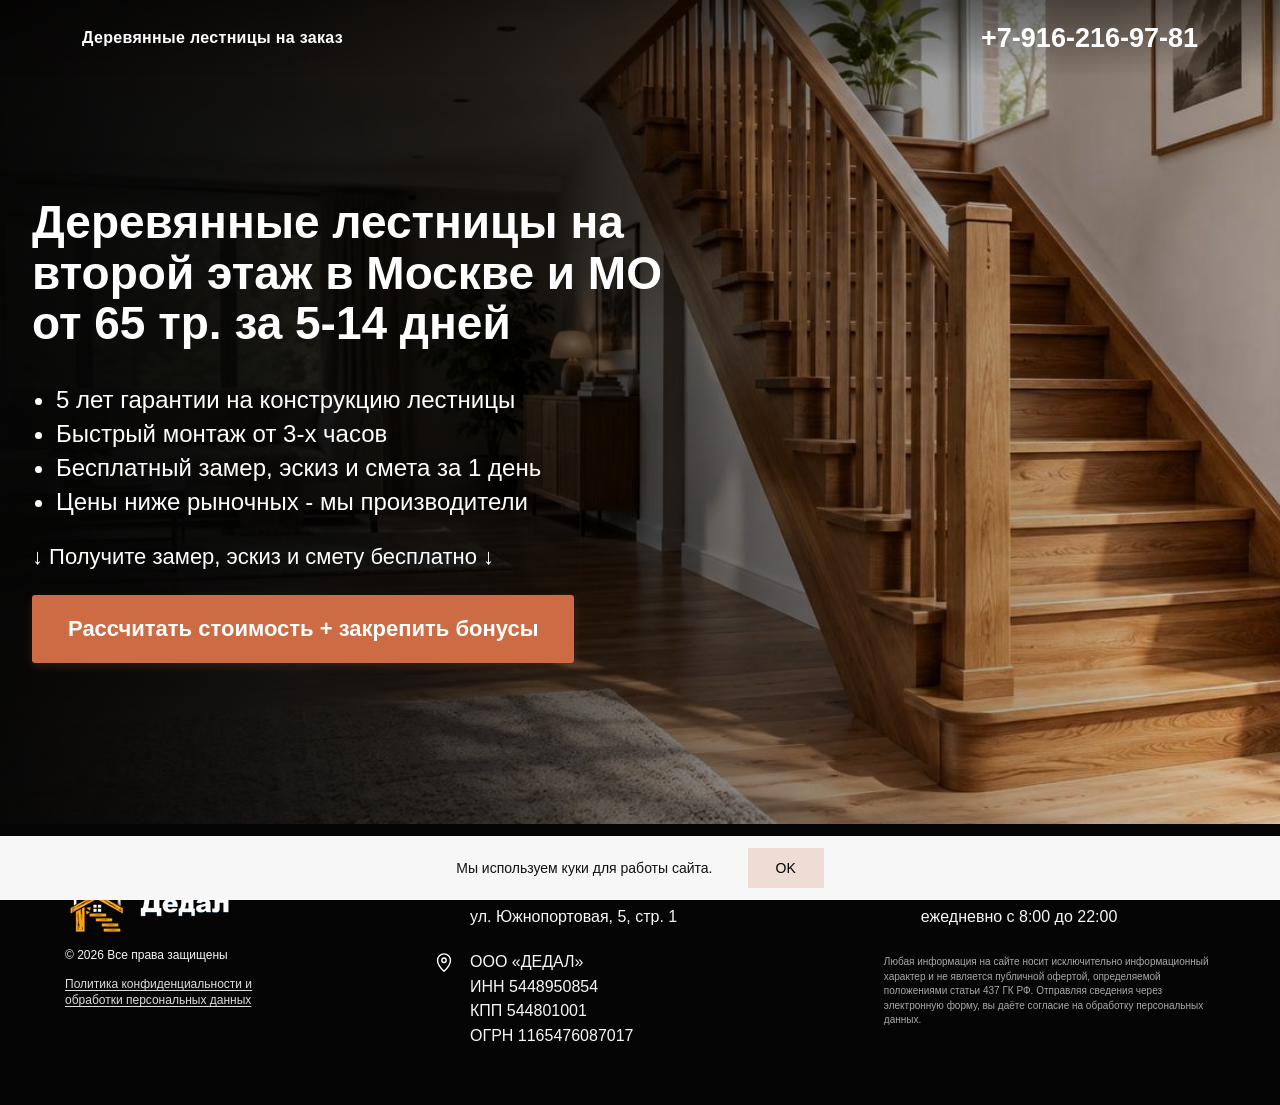
<file: index.html>
<!doctype html>
<html lang="ru">
<head>
<meta charset="utf-8">
<meta name="viewport" content="width=device-width,initial-scale=1">
<meta name="theme-color" content="#17110e">
<title>Деревянные лестницы на второй этаж в Москве и МО от 65 тр. за 5–14 дней</title>
<link rel="icon" href="assets/hero.jpg">
<link rel="stylesheet" href="style.css">
<script src="app.js" defer>
</script>
<!-- Yandex.Metrika counter -->
<script type="text/javascript">
    (function(m,e,t,r,i,k,a){
        m[i]=m[i]||function(){(m[i].a=m[i].a||[]).push(arguments)};
        m[i].l=1*new Date();
        for (var j = 0; j < document.scripts.length; j++) {if (document.scripts[j].src === r) { return; }}
        k=e.createElement(t),a=e.getElementsByTagName(t)[0],k.async=1,k.src=r,a.parentNode.insertBefore(k,a)
    })(window, document,'script','https://mc.yandex.ru/metrika/tag.js?id=113477884', 'ym');

    ym(113477884, 'init', {ssr:true, webvisor:true, clickmap:true, ecommerce:"dataLayer", referrer: document.referrer, url: location.href, accurateTrackBounce:true, trackLinks:true});
</script>
<!-- /Yandex.Metrika counter -->
</head>
<body>
<noscript><div><img src="https://mc.yandex.ru/watch/113477884" style="position:absolute; left:-9999px;" alt=""></div></noscript>
<header class="site-header">
<div class="site-header-inner">
<span class="site-brand">Деревянные лестницы на заказ</span>
<a class="site-phone" href="tel:+79162169781" aria-label="Позвонить по номеру +7 916 216 97 81">+7-916-216-97-81</a>
</div>
</header>
<main id="app">
</main>
<footer class="site-footer">
<div class="site-footer-inner">
<section class="footer-brand" aria-label="Компания Дедал">
<img src="assets/dedal-logo.webp" alt="Дедал" width="165" height="58">
<span>© 2026 Все права защищены</span>
<a href="policy.html" target="_blank" rel="noopener">Политика конфиденциальности и обработки персональных данных</a>
</section>
<section class="footer-location" aria-label="Адрес и реквизиты">
<div class="footer-row">
<svg aria-hidden="true" viewBox="0 0 24 24"><path d="M12 21s7-6.1 7-12A7 7 0 1 0 5 9c0 5.9 7 12 7 12Z"/><circle cx="12" cy="9" r="2.4"/></svg>
<address><strong>г. Москва</strong><span>ул. Южнопортовая, 5, стр. 1</span></address>
</div>
<div class="footer-row footer-requisites">
<svg aria-hidden="true" viewBox="0 0 24 24"><path d="M12 21s7-6.1 7-12A7 7 0 1 0 5 9c0 5.9 7 12 7 12Z"/><circle cx="12" cy="9" r="2.4"/></svg>
<div><span>ООО «ДЕДАЛ»</span><span>ИНН 5448950854</span><span>КПП 544801001</span><span>ОГРН 1165476087017</span></div>
</div>
</section>
<section class="footer-contact" aria-label="Контакты">
<div class="footer-row">
<svg aria-hidden="true" viewBox="0 0 24 24"><path d="M7.2 3.8 4.7 6.3c-1.5 1.5.3 6 4 9.7s8.2 5.5 9.7 4l2.5-2.5-4-3-2.2 2.2c-1.5-.4-3.1-1.4-4.4-2.7-1.3-1.3-2.3-2.9-2.7-4.4l2.2-2.2-2.6-3.6Z"/></svg>
<div><a class="footer-phone" href="tel:+79162169781">+7-916-216-97-81</a><span>ежедневно с 8:00 до 22:00</span></div>
</div>
<p class="footer-disclaimer">Любая информация на сайте носит исключительно информационный характер и не является публичной офертой, определяемой положениями статьи 437 ГК РФ. Отправляя сведения через электронную форму, вы даёте согласие на обработку персональных данных.</p>
</section>
</div>
</footer>
<div id="cookie" class="cookie" hidden>
<span>Мы используем куки для работы сайта.</span>
<button type="button" id="cookie-ok">OK</button>
</div>
<dialog id="zoom">
<button id="zoom-close" aria-label="Закрыть изображение">×</button>
<img alt="Лестница крупным планом">
</dialog>
<noscript>Для прохождения квиза включите JavaScript в браузере.</noscript>
<script type="text/javascript">(function(window,document,n,project_ids){window.GudokData=n;if(typeof project_ids !== "object"){project_ids = [project_ids]};window[n] = {};window[n]["projects"]=project_ids;config_load(project_ids.join(','));function config_load(cId){var a=document.getElementsByTagName("script")[0],s=document.createElement("script"),i=function(){a.parentNode.insertBefore(s,a)},cMrs='';s.async=true;if(document.location.search&&document.location.search.indexOf('?gudok_check=')===0)cMrs+=document.location.search.replace('?','&');s.src="//mod.gudok.tel/script.js?sid="+cId+cMrs;if(window.opera == "[object Opera]"){document.addEventListener("DOMContentLoaded", i, false)}else{i()}}})(window, document, "gd", "p6xbr0mim3");</script>
</body>
</html>
</file>
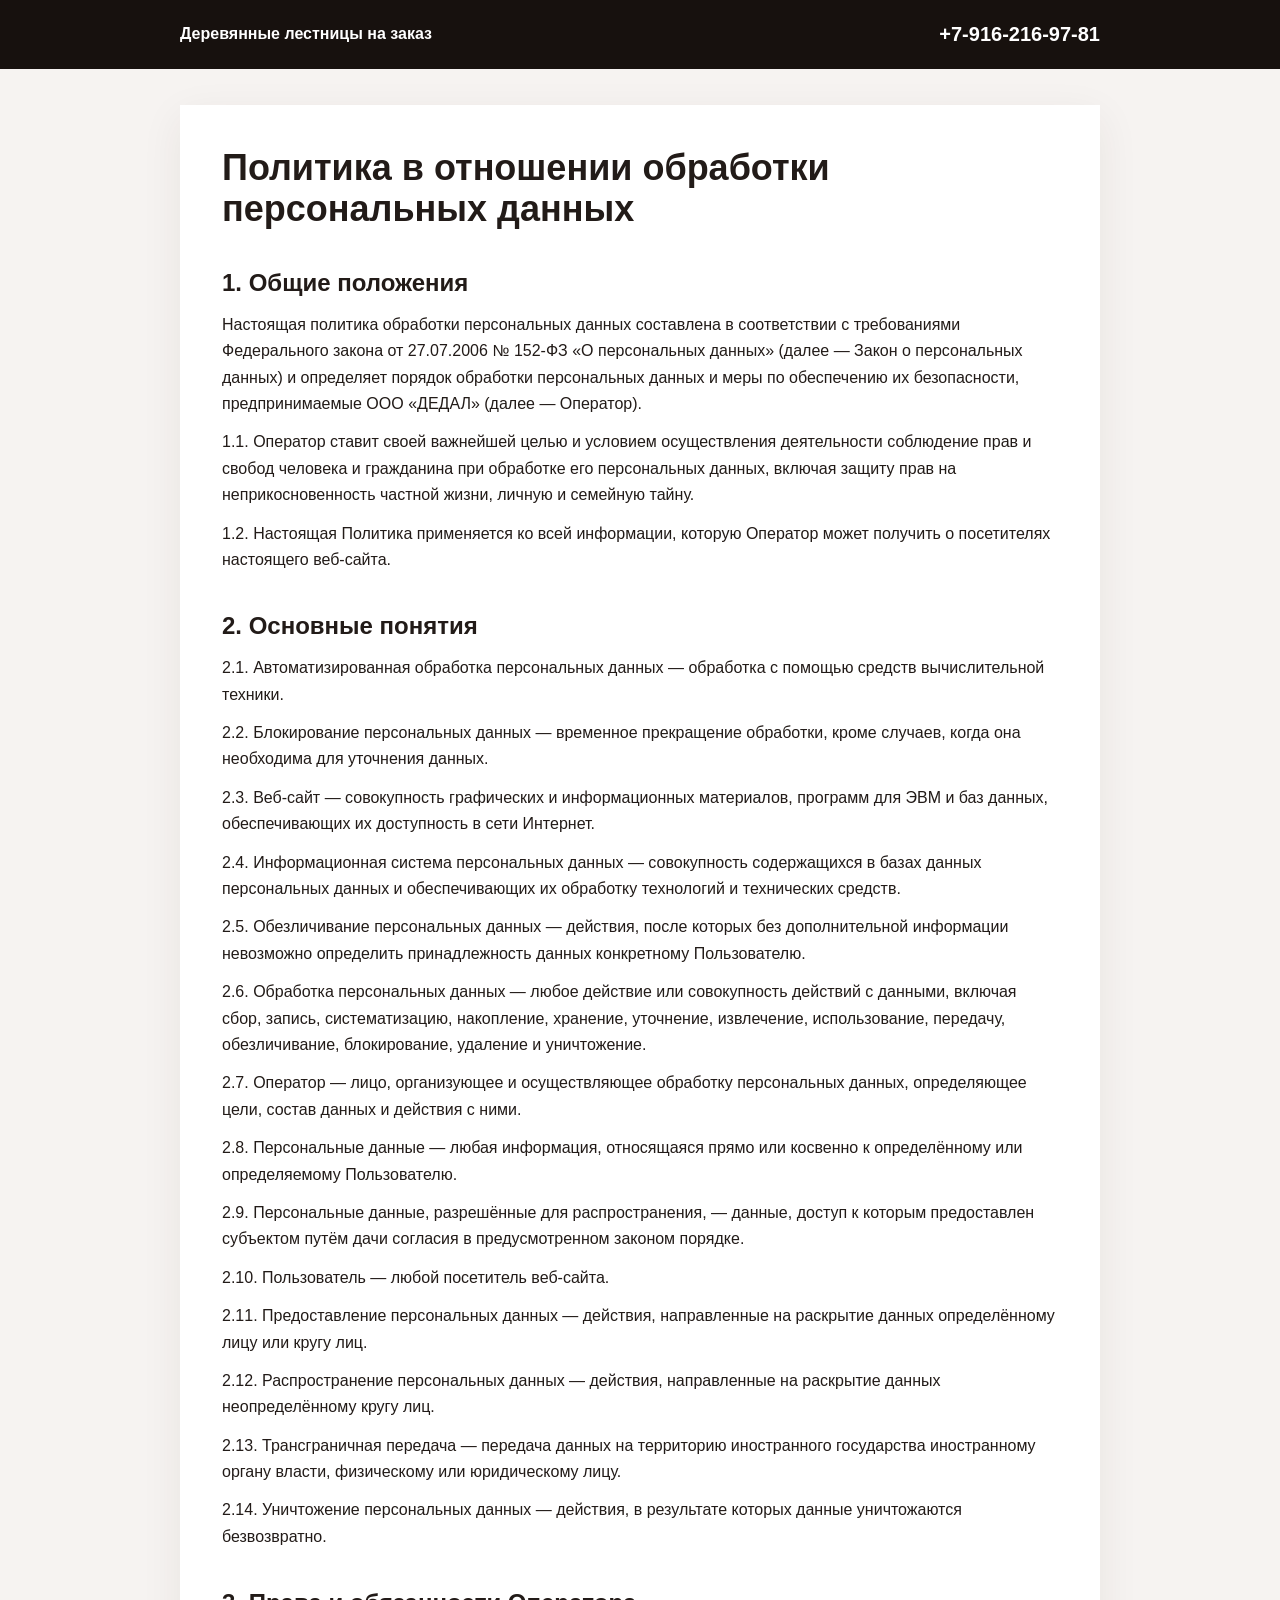
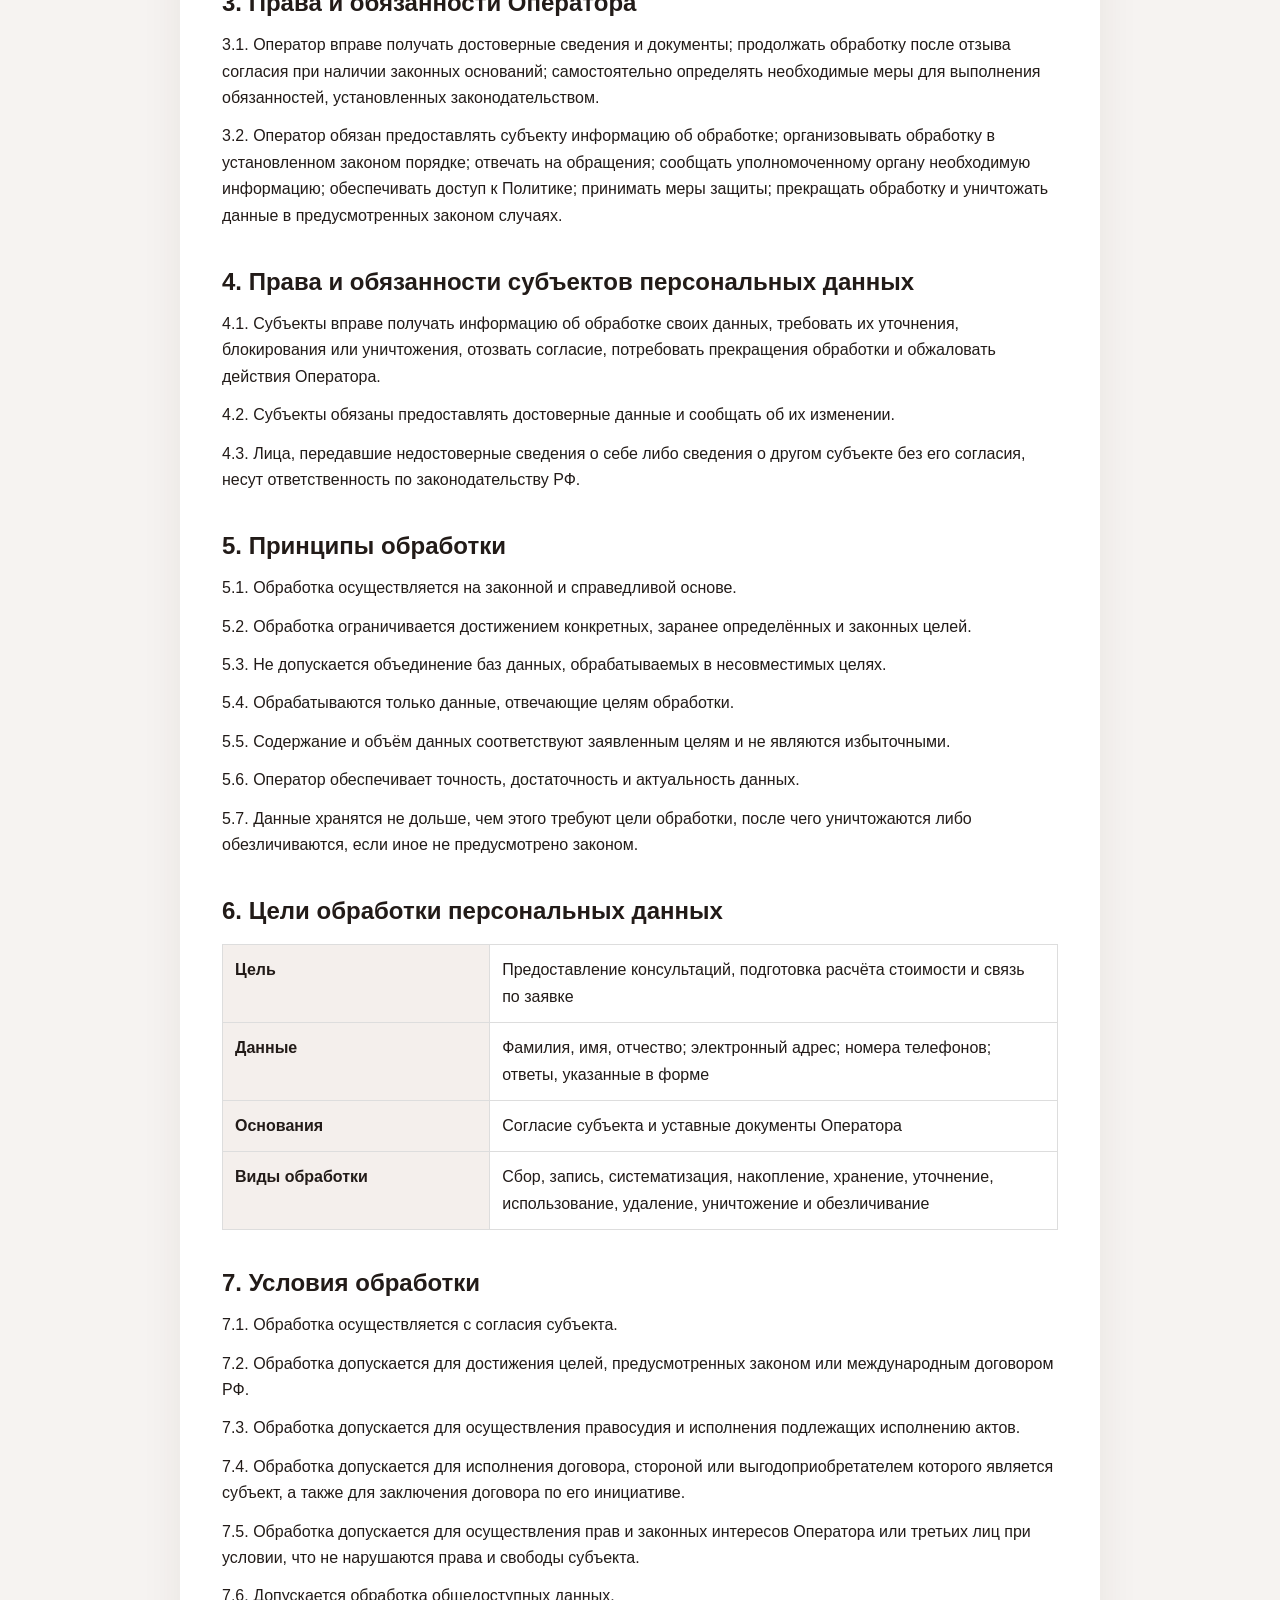
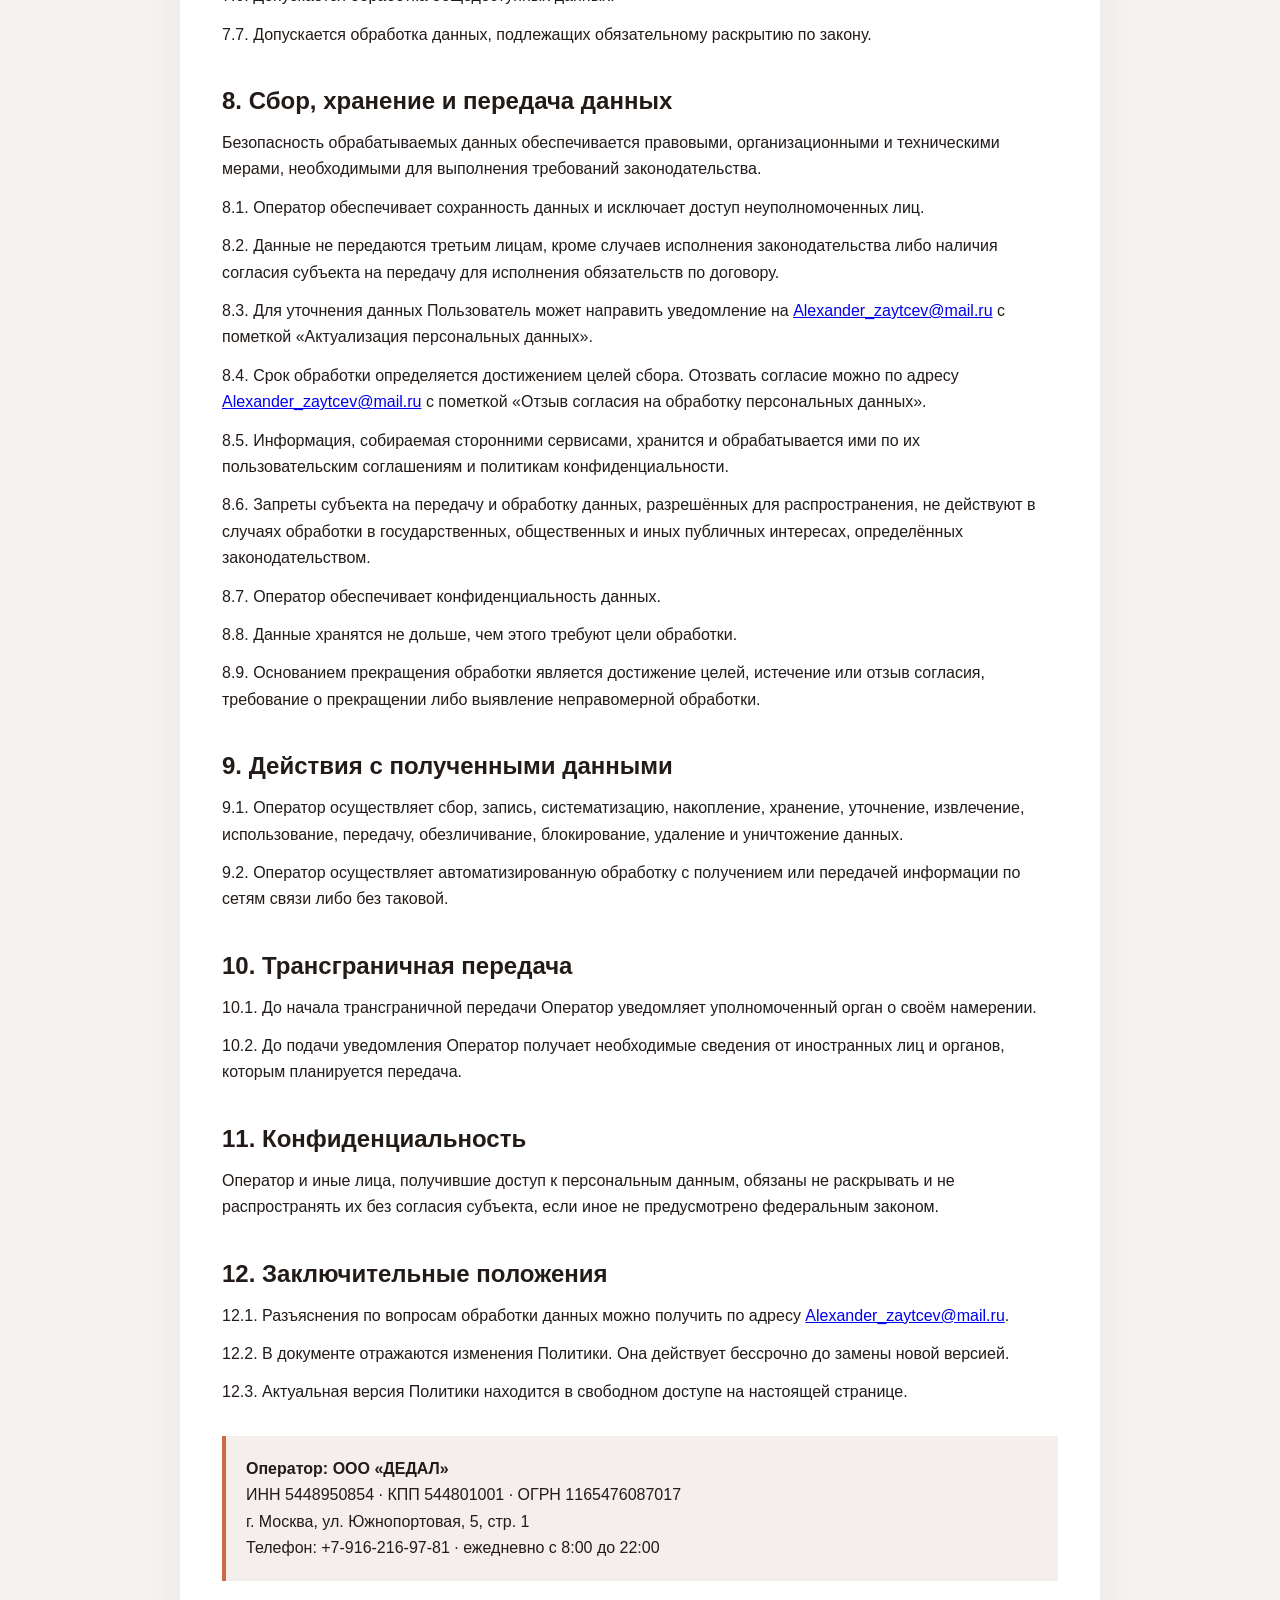
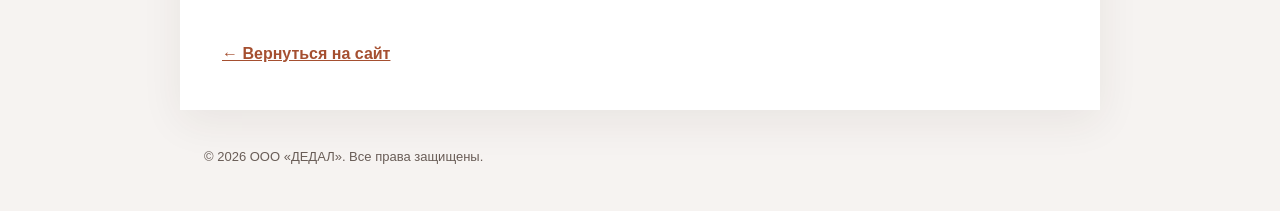
<file: policy.html>
<!doctype html>
<html lang="ru">
<head>
  <meta charset="utf-8"><meta name="viewport" content="width=device-width,initial-scale=1"><meta name="theme-color" content="#17110e">
  <title>Политика конфиденциальности и обработки персональных данных</title><link rel="icon" href="assets/hero.jpg">
  <style>*{box-sizing:border-box}body{margin:0;background:#f6f3f1;color:#221b18;font:16px/1.65 Arial,Helvetica,sans-serif}.policy-header{background:#17110e;color:#fff;padding:18px 24px}.policy-header div{max-width:920px;margin:auto;display:flex;align-items:center;justify-content:space-between;gap:20px}.policy-header a{color:#fff;text-decoration:none;font-weight:700}.policy-phone{font-size:20px}.policy{max-width:920px;margin:36px auto;padding:42px;background:#fff;box-shadow:0 12px 40px #38251812}.policy h1{font-size:36px;line-height:1.15;margin:0 0 34px}.policy h2{font-size:24px;line-height:1.25;margin:38px 0 14px}.policy p{margin:0 0 12px}.policy ul{padding-left:24px}.policy li{margin:5px 0}.data-table{width:100%;border-collapse:collapse;margin:18px 0}.data-table th,.data-table td{border:1px solid #ddd;padding:12px;text-align:left;vertical-align:top}.data-table th{width:32%;background:#f4efec}.company-card{background:#f4efec;border-left:4px solid #cc6b44;padding:20px;margin:30px 0}.company-card strong,.company-card span{display:block}.back{display:inline-flex;margin-top:30px;color:#a54f30;font-weight:700}.policy-footer{max-width:920px;margin:0 auto 44px;padding:0 24px;color:#695d57;font-size:13px}@media(max-width:700px){.policy-header div{align-items:flex-start;flex-direction:column}.policy-phone{font-size:18px}.policy{margin:0;padding:30px 20px;box-shadow:none}.policy h1{font-size:29px}.policy h2{font-size:21px}.data-table,.data-table tbody,.data-table tr,.data-table th,.data-table td{display:block}.data-table th{width:100%}}</style>
  <!-- Yandex.Metrika counter -->
  <script type="text/javascript">
      (function(m,e,t,r,i,k,a){
          m[i]=m[i]||function(){(m[i].a=m[i].a||[]).push(arguments)};
          m[i].l=1*new Date();
          for (var j = 0; j < document.scripts.length; j++) {if (document.scripts[j].src === r) { return; }}
          k=e.createElement(t),a=e.getElementsByTagName(t)[0],k.async=1,k.src=r,a.parentNode.insertBefore(k,a)
      })(window, document,'script','https://mc.yandex.ru/metrika/tag.js?id=113477884', 'ym');

      ym(113477884, 'init', {ssr:true, webvisor:true, clickmap:true, ecommerce:"dataLayer", referrer: document.referrer, url: location.href, accurateTrackBounce:true, trackLinks:true});
  </script>
  <!-- /Yandex.Metrika counter -->
</head>
<body>
<noscript><div><img src="https://mc.yandex.ru/watch/113477884" style="position:absolute; left:-9999px;" alt=""></div></noscript>
<header class="policy-header"><div><a href="index.html">Деревянные лестницы на заказ</a><a class="policy-phone" href="tel:+79162169781">+7-916-216-97-81</a></div></header>
<main class="policy">
<h1>Политика в отношении обработки персональных данных</h1>
<h2>1. Общие положения</h2>
<p>Настоящая политика обработки персональных данных составлена в соответствии с требованиями Федерального закона от 27.07.2006 № 152-ФЗ «О персональных данных» (далее — Закон о персональных данных) и определяет порядок обработки персональных данных и меры по обеспечению их безопасности, предпринимаемые ООО «ДЕДАЛ» (далее — Оператор).</p>
<p>1.1. Оператор ставит своей важнейшей целью и условием осуществления деятельности соблюдение прав и свобод человека и гражданина при обработке его персональных данных, включая защиту прав на неприкосновенность частной жизни, личную и семейную тайну.</p><p>1.2. Настоящая Политика применяется ко всей информации, которую Оператор может получить о посетителях настоящего веб-сайта.</p>
<h2>2. Основные понятия</h2>
<p>2.1. Автоматизированная обработка персональных данных — обработка с помощью средств вычислительной техники.</p><p>2.2. Блокирование персональных данных — временное прекращение обработки, кроме случаев, когда она необходима для уточнения данных.</p><p>2.3. Веб-сайт — совокупность графических и информационных материалов, программ для ЭВМ и баз данных, обеспечивающих их доступность в сети Интернет.</p><p>2.4. Информационная система персональных данных — совокупность содержащихся в базах данных персональных данных и обеспечивающих их обработку технологий и технических средств.</p><p>2.5. Обезличивание персональных данных — действия, после которых без дополнительной информации невозможно определить принадлежность данных конкретному Пользователю.</p><p>2.6. Обработка персональных данных — любое действие или совокупность действий с данными, включая сбор, запись, систематизацию, накопление, хранение, уточнение, извлечение, использование, передачу, обезличивание, блокирование, удаление и уничтожение.</p><p>2.7. Оператор — лицо, организующее и осуществляющее обработку персональных данных, определяющее цели, состав данных и действия с ними.</p><p>2.8. Персональные данные — любая информация, относящаяся прямо или косвенно к определённому или определяемому Пользователю.</p><p>2.9. Персональные данные, разрешённые для распространения, — данные, доступ к которым предоставлен субъектом путём дачи согласия в предусмотренном законом порядке.</p><p>2.10. Пользователь — любой посетитель веб-сайта.</p><p>2.11. Предоставление персональных данных — действия, направленные на раскрытие данных определённому лицу или кругу лиц.</p><p>2.12. Распространение персональных данных — действия, направленные на раскрытие данных неопределённому кругу лиц.</p><p>2.13. Трансграничная передача — передача данных на территорию иностранного государства иностранному органу власти, физическому или юридическому лицу.</p><p>2.14. Уничтожение персональных данных — действия, в результате которых данные уничтожаются безвозвратно.</p>
<h2>3. Права и обязанности Оператора</h2>
<p>3.1. Оператор вправе получать достоверные сведения и документы; продолжать обработку после отзыва согласия при наличии законных оснований; самостоятельно определять необходимые меры для выполнения обязанностей, установленных законодательством.</p><p>3.2. Оператор обязан предоставлять субъекту информацию об обработке; организовывать обработку в установленном законом порядке; отвечать на обращения; сообщать уполномоченному органу необходимую информацию; обеспечивать доступ к Политике; принимать меры защиты; прекращать обработку и уничтожать данные в предусмотренных законом случаях.</p>
<h2>4. Права и обязанности субъектов персональных данных</h2>
<p>4.1. Субъекты вправе получать информацию об обработке своих данных, требовать их уточнения, блокирования или уничтожения, отозвать согласие, потребовать прекращения обработки и обжаловать действия Оператора.</p><p>4.2. Субъекты обязаны предоставлять достоверные данные и сообщать об их изменении.</p><p>4.3. Лица, передавшие недостоверные сведения о себе либо сведения о другом субъекте без его согласия, несут ответственность по законодательству РФ.</p>
<h2>5. Принципы обработки</h2>
<p>5.1. Обработка осуществляется на законной и справедливой основе.</p><p>5.2. Обработка ограничивается достижением конкретных, заранее определённых и законных целей.</p><p>5.3. Не допускается объединение баз данных, обрабатываемых в несовместимых целях.</p><p>5.4. Обрабатываются только данные, отвечающие целям обработки.</p><p>5.5. Содержание и объём данных соответствуют заявленным целям и не являются избыточными.</p><p>5.6. Оператор обеспечивает точность, достаточность и актуальность данных.</p><p>5.7. Данные хранятся не дольше, чем этого требуют цели обработки, после чего уничтожаются либо обезличиваются, если иное не предусмотрено законом.</p>
<h2>6. Цели обработки персональных данных</h2>
<table class="data-table"><tbody><tr><th>Цель</th><td>Предоставление консультаций, подготовка расчёта стоимости и связь по заявке</td></tr><tr><th>Данные</th><td>Фамилия, имя, отчество; электронный адрес; номера телефонов; ответы, указанные в форме</td></tr><tr><th>Основания</th><td>Согласие субъекта и уставные документы Оператора</td></tr><tr><th>Виды обработки</th><td>Сбор, запись, систематизация, накопление, хранение, уточнение, использование, удаление, уничтожение и обезличивание</td></tr></tbody></table>
<h2>7. Условия обработки</h2>
<p>7.1. Обработка осуществляется с согласия субъекта.</p><p>7.2. Обработка допускается для достижения целей, предусмотренных законом или международным договором РФ.</p><p>7.3. Обработка допускается для осуществления правосудия и исполнения подлежащих исполнению актов.</p><p>7.4. Обработка допускается для исполнения договора, стороной или выгодоприобретателем которого является субъект, а также для заключения договора по его инициативе.</p><p>7.5. Обработка допускается для осуществления прав и законных интересов Оператора или третьих лиц при условии, что не нарушаются права и свободы субъекта.</p><p>7.6. Допускается обработка общедоступных данных.</p><p>7.7. Допускается обработка данных, подлежащих обязательному раскрытию по закону.</p>
<h2>8. Сбор, хранение и передача данных</h2>
<p>Безопасность обрабатываемых данных обеспечивается правовыми, организационными и техническими мерами, необходимыми для выполнения требований законодательства.</p><p>8.1. Оператор обеспечивает сохранность данных и исключает доступ неуполномоченных лиц.</p><p>8.2. Данные не передаются третьим лицам, кроме случаев исполнения законодательства либо наличия согласия субъекта на передачу для исполнения обязательств по договору.</p><p>8.3. Для уточнения данных Пользователь может направить уведомление на <a href="mailto:Alexander_zaytcev@mail.ru">Alexander_zaytcev@mail.ru</a> с пометкой «Актуализация персональных данных».</p><p>8.4. Срок обработки определяется достижением целей сбора. Отозвать согласие можно по адресу <a href="mailto:Alexander_zaytcev@mail.ru">Alexander_zaytcev@mail.ru</a> с пометкой «Отзыв согласия на обработку персональных данных».</p><p>8.5. Информация, собираемая сторонними сервисами, хранится и обрабатывается ими по их пользовательским соглашениям и политикам конфиденциальности.</p><p>8.6. Запреты субъекта на передачу и обработку данных, разрешённых для распространения, не действуют в случаях обработки в государственных, общественных и иных публичных интересах, определённых законодательством.</p><p>8.7. Оператор обеспечивает конфиденциальность данных.</p><p>8.8. Данные хранятся не дольше, чем этого требуют цели обработки.</p><p>8.9. Основанием прекращения обработки является достижение целей, истечение или отзыв согласия, требование о прекращении либо выявление неправомерной обработки.</p>
<h2>9. Действия с полученными данными</h2>
<p>9.1. Оператор осуществляет сбор, запись, систематизацию, накопление, хранение, уточнение, извлечение, использование, передачу, обезличивание, блокирование, удаление и уничтожение данных.</p><p>9.2. Оператор осуществляет автоматизированную обработку с получением или передачей информации по сетям связи либо без таковой.</p>
<h2>10. Трансграничная передача</h2>
<p>10.1. До начала трансграничной передачи Оператор уведомляет уполномоченный орган о своём намерении.</p><p>10.2. До подачи уведомления Оператор получает необходимые сведения от иностранных лиц и органов, которым планируется передача.</p>
<h2>11. Конфиденциальность</h2>
<p>Оператор и иные лица, получившие доступ к персональным данным, обязаны не раскрывать и не распространять их без согласия субъекта, если иное не предусмотрено федеральным законом.</p>
<h2>12. Заключительные положения</h2>
<p>12.1. Разъяснения по вопросам обработки данных можно получить по адресу <a href="mailto:Alexander_zaytcev@mail.ru">Alexander_zaytcev@mail.ru</a>.</p><p>12.2. В документе отражаются изменения Политики. Она действует бессрочно до замены новой версией.</p><p>12.3. Актуальная версия Политики находится в свободном доступе на настоящей странице.</p>
<div class="company-card"><strong>Оператор: ООО «ДЕДАЛ»</strong><span>ИНН 5448950854 · КПП 544801001 · ОГРН 1165476087017</span><span>г. Москва, ул. Южнопортовая, 5, стр. 1</span><span>Телефон: +7-916-216-97-81 · ежедневно с 8:00 до 22:00</span></div>
<a class="back" href="index.html">← Вернуться на сайт</a>
</main><footer class="policy-footer">© 2026 ООО «ДЕДАЛ». Все права защищены.</footer>
<script type="text/javascript">(function(window,document,n,project_ids){window.GudokData=n;if(typeof project_ids!=="object"){project_ids=[project_ids]};window[n]={};window[n]["projects"]=project_ids;config_load(project_ids.join(','));function config_load(cId){var a=document.getElementsByTagName("script")[0],s=document.createElement("script"),i=function(){a.parentNode.insertBefore(s,a)},cMrs='';s.async=true;if(document.location.search&&document.location.search.indexOf('?gudok_check=')===0)cMrs+=document.location.search.replace('?','&');s.src="//mod.gudok.tel/script.js?sid="+cId+cMrs;if(window.opera==="[object Opera]"){document.addEventListener("DOMContentLoaded",i,false)}else{i()}}})(window,document,"gd","p6xbr0mim3");</script>
</body></html>
</file>
<file: style.css>
*{box-sizing:border-box}body{margin:0;font-family:Arial,Helvetica,sans-serif;color:#111;background:#fff}button,input,select{font:inherit}button{cursor:pointer}button:disabled{cursor:default;opacity:.48}button:focus-visible,a:focus-visible,input:focus-visible{outline:3px solid #cc6b44;outline-offset:4px}.primary{border:0;color:white;background:#cc6b44;border-radius:3px;padding:17px 29px;font-size:18px;box-shadow:0 3px 10px #cc6b4430}.primary:hover:enabled{background:#b85e3b}.hero{min-height:100svh;background:linear-gradient(90deg,#000b 0%,#0009 38%,#0002 100%),url('assets/hero.jpg') center/cover;display:flex;align-items:center;color:white;padding:70px 32px 110px;position:relative}.hero-content{max-width:480px}.hero h1{font-size:32px;line-height:1.13;margin:0 0 30px;font-weight:700}.hero ul{padding-left:24px;font-size:18px;line-height:1.35;margin-bottom:15px}.hero p{font-size:18px;line-height:1.5;margin:0 0 15px}.hero-footer{position:absolute;left:32px;bottom:20px;display:grid;gap:5px}.hero-footer a{color:#fff;text-decoration:none;font-size:16px}.hero-footer small{font-size:12px}.cookie{position:fixed;bottom:0;left:0;right:0;background:#f7f7f7;padding:12px 24px;display:flex;justify-content:center;align-items:center;gap:35px;font-size:14px;z-index:5}.cookie[hidden]{display:none}.cookie button{background:#efdcd4;border:0;padding:12px 28px}.quiz{max-width:844px;min-height:100svh;margin:auto;padding:38px 4px 140px;position:relative}.quiz h1{font-size:34px;line-height:1.2;margin:0 0 18px}.cards{display:grid;grid-template-columns:repeat(3,minmax(0,1fr));gap:18px}.card{border:1px solid #ddd;border-radius:3px;position:relative;overflow:hidden;background:#fff}.card label{display:block;cursor:pointer;height:100%}.card img{display:block;width:100%;aspect-ratio:1;object-fit:cover}.card .caption{display:block;min-height:50px;padding:12px 10px;color:#555;font-size:14px;line-height:1.25}.card input{position:absolute;width:1px;height:1px;opacity:0}.card:has(input:checked){border-color:#cc6b44;box-shadow:0 0 0 2px #cc6b44}.card:has(input:focus-visible){outline:3px solid #cc6b44;outline-offset:3px}.indicator{position:absolute;top:15px;right:15px;width:25px;height:25px;border:2px solid #ffffffb0;border-radius:50%;pointer-events:none}.card input:checked~.indicator{background:#cc6b44;box-shadow:inset 0 0 0 4px #ffffff80}.zoom-button{position:absolute;left:10px;top:10px;border:0;border-radius:50%;background:#fff9;width:28px;height:28px;opacity:0}.card:hover .zoom-button,.zoom-button:focus-visible{opacity:1}.nav{position:fixed;bottom:0;background:#fff;left:50%;transform:translateX(-50%);width:min(844px,100%);display:flex;align-items:center;justify-content:space-between;padding:20px 4px 28px;z-index:2}.step{font-size:14px;color:#555}.step b{background:#cc6b44;color:#fff;display:inline-flex;align-items:center;justify-content:center;border-radius:50%;width:23px;height:23px;margin:0 5px}.nav-actions{display:flex;gap:20px;align-items:flex-start}.back{padding:12px;border:1px solid #ddd;background:#fff;border-radius:4px;color:#777;height:44px;min-width:44px}.nav .primary{padding:12px 22px;font-size:16px}.enter{display:block;font-size:12px;text-align:center;color:#888;padding-top:5px}.split{display:grid;grid-template-columns:1fr 1fr;gap:35px;margin-top:30px}.split>img{width:100%;border-radius:3px}.text-options{display:flex;flex-direction:column;gap:18px}.text-option{padding:20px;border:1px solid #ddd;border-radius:4px;display:flex;gap:14px;align-items:center;cursor:pointer;font-size:16px;color:#444}.text-option:has(input:checked){border-color:#cc6b44;background:#cc6b440b}.text-option input{width:20px;height:20px;accent-color:#cc6b44;flex-shrink:0}.height{margin-top:65px}.height input[type=number]{width:100%;border:1px solid #ddd;border-radius:4px;padding:16px;margin-bottom:30px;font-size:20px}.height input[type=range]{width:100%;accent-color:#cc6b44;cursor:pointer}.range-labels{display:flex;justify-content:space-between;color:#777;margin-top:12px}.contact{min-height:100svh;display:flex;align-items:center;justify-content:center;padding:50px 24px}.contact-inner{width:100%;max-width:610px}.contact h1{text-align:center;font-size:30px;line-height:1.1;margin:0 0 20px}.contact .subtitle{text-align:center;color:#555;font-size:16px;font-weight:bold;margin:0 0 24px}.contact form{max-width:550px;margin:auto}.field-label{display:block;color:#555;font-size:18px;margin-bottom:8px}.input{padding:17px 18px;height:56px;width:100%;border:1px solid #ccc;border-radius:3px;margin-bottom:20px;font-size:18px}.phone{display:flex;margin-bottom:20px;border:1px solid #ccc;border-radius:3px;height:56px}.phone select{width:115px;flex-shrink:0;background:white;border:0;border-right:1px solid #ccc;padding:8px}.phone input{width:100%;min-width:0;border:0;padding:12px;font-size:16px}.contact .primary{width:100%;margin-bottom:24px;font-size:16px}.consent{display:flex;gap:8px;font-size:13px;line-height:1.5;color:#333;align-items:flex-start}.consent input{accent-color:#cc6b44;margin-top:3px}.consent a{color:#b95f3c}.error{color:#a42c1e;font-size:15px;line-height:1.5;margin:15px 0}.honeypot{position:absolute;left:-10000px}.contact-back{margin-top:25px;border:0;background:none;color:#888;padding:8px 0}.success{text-align:center;max-width:560px;margin:auto;padding:120px 24px}.success h1{font-size:34px}.success p{color:#555;font-size:18px;line-height:1.5}dialog{border:0;border-radius:6px;padding:0;max-width:90vw;max-height:90svh}dialog::backdrop{background:#000b}dialog img{display:block;max-width:85vw;max-height:85svh}#zoom-close{position:absolute;right:8px;top:8px;border:0;background:white;border-radius:50%;font-size:26px;width:38px;height:38px} @media(max-width:900px){.quiz{padding:30px 24px 130px}.nav{padding:20px 24px}.quiz h1{font-size:28px}}@media(max-width:600px){.hero{padding:50px 24px 120px;background-position:65% center}.hero h1{font-size:28px}.hero ul,.hero p{font-size:16px}.hero-footer{left:24px}.quiz h1{font-size:25px}.cards{grid-template-columns:repeat(2,minmax(0,1fr));gap:12px}.card .caption{font-size:14px;padding:10px;min-height:50px}.quiz{padding:24px 16px 130px}.nav{padding:15px 16px 20px}.split{grid-template-columns:1fr;gap:24px}.split>img{max-height:230px;object-fit:cover}.text-options{gap:12px}.text-option{padding:15px}.contact h1{font-size:25px}.contact{padding:50px 20px}.cookie{gap:15px;padding:10px 16px;font-size:13px}.zoom-button{opacity:1}.height{margin-top:40px}}
:root{--header-height:76px}.site-header{position:sticky;top:0;z-index:20;background:rgba(0,0,0,.6);color:#fff;border-bottom:1px solid #ffffff29;box-shadow:0 4px 18px #0003;backdrop-filter:blur(8px);-webkit-backdrop-filter:blur(8px)}.site-header-inner{max-width:1180px;min-height:var(--header-height);margin:auto;padding:10px 32px;display:flex;align-items:center;justify-content:space-between;gap:24px}.site-brand{font-size:16px;font-weight:700;letter-spacing:.02em}.site-phone{color:#fff;text-decoration:none;font-size:27px;line-height:1;font-weight:800;white-space:nowrap}.site-phone:hover{color:#f1b397}.hero,.quiz,.contact{min-height:calc(100svh - var(--header-height))}.success{min-height:calc(100svh - var(--header-height));display:flex;flex-direction:column;align-items:center;justify-content:center;padding:50px 24px}.success-phone{display:inline-flex;margin:8px 0 26px;color:#b85e3b;text-decoration:none;font-size:30px;line-height:1;font-weight:800}.success-phone:hover{color:#8e4228}@media(max-width:600px){:root{--header-height:66px}.site-header-inner{padding:8px 16px;gap:10px}.site-brand{max-width:125px;font-size:13px;line-height:1.15}.site-phone{font-size:19px}.hero{padding-top:42px}.success-phone{font-size:25px}}
.hero-content{width:50vw;max-width:none}.hero h1{font-size:42px;line-height:1.12;margin-bottom:32px}.hero ul{font-size:22px;line-height:1.42;margin-bottom:20px}.hero p{font-size:21px;line-height:1.45;margin-bottom:20px}.hero .primary{min-height:64px;padding:20px 34px;font-size:21px;font-weight:700}@media(max-width:900px){.hero-content{width:62%}.hero h1{font-size:36px}.hero ul{font-size:19px}.hero p{font-size:19px}.hero .primary{font-size:19px}}@media(max-width:600px){.hero-content{width:100%}.hero h1{font-size:30px;line-height:1.15;margin-bottom:26px}.hero ul,.hero p{font-size:17px}.hero .primary{width:100%;min-height:58px;padding:17px 16px;font-size:18px}}
.site-header{position:fixed;width:100%;background:linear-gradient(90deg,rgba(14,10,8,.34),rgba(14,10,8,.18));border-bottom:1px solid rgba(255,255,255,.16);box-shadow:0 8px 28px rgba(0,0,0,.12);backdrop-filter:blur(14px) saturate(125%);-webkit-backdrop-filter:blur(14px) saturate(125%)}#app{padding-top:var(--header-height)}.hero{margin-top:calc(-1 * var(--header-height));padding-top:calc(70px + var(--header-height))}
.hero-content{width:50vw;max-width:none}.hero h1{font-size:46px;line-height:1.1;margin-bottom:34px}.hero ul{font-size:24px;line-height:1.42;margin-bottom:22px}.hero p{font-size:22px;line-height:1.45;margin-bottom:22px}.hero .primary{min-height:68px;padding:21px 36px;font-size:22px;font-weight:700}
.site-footer{background:#17110e;color:#f7f2ef;padding:46px 32px 28px}.site-footer-inner{max-width:1180px;margin:auto;display:grid;grid-template-columns:1.3fr 1fr 1fr;gap:34px 54px}.site-footer strong{display:block;font-size:17px;margin-bottom:11px}.footer-company,.site-footer address,.footer-details{display:flex;flex-direction:column;gap:7px;font-size:15px;line-height:1.45}.site-footer address{font-style:normal}.footer-phone{color:#fff;text-decoration:none;font-size:24px;font-weight:800;margin:3px 0}.footer-phone:hover,.site-footer a:hover{color:#f1b397}.footer-legal{grid-column:1/-1;display:flex;justify-content:space-between;gap:24px;padding-top:25px;border-top:1px solid rgba(255,255,255,.15);font-size:14px}.footer-legal a{color:#fff}.footer-disclaimer{grid-column:1/-1;margin:0;color:#bfb5af;font-size:12px;line-height:1.55;max-width:1000px}
@media(max-width:900px){.hero-content{width:64%}.hero h1{font-size:39px}.hero ul{font-size:21px}.hero p{font-size:20px}.hero .primary{font-size:20px}.site-footer-inner{grid-template-columns:1fr 1fr}.footer-company{grid-column:1/-1}}
@media(max-width:600px){.hero{padding-top:calc(42px + var(--header-height))}.hero-content{width:100%}.hero h1{font-size:32px;line-height:1.13;margin-bottom:27px}.hero ul,.hero p{font-size:18px}.hero .primary{width:100%;min-height:60px;padding:18px 14px;font-size:19px}.site-footer{padding:38px 20px 24px}.site-footer-inner{grid-template-columns:1fr;gap:26px}.footer-company,.footer-legal,.footer-disclaimer{grid-column:1}.footer-legal{flex-direction:column;gap:12px}.footer-phone{font-size:23px}}

/* Refined transparent header and compact company footer */
.site-header{background:rgba(12,8,6,.9);border:0;box-shadow:none;backdrop-filter:none;-webkit-backdrop-filter:none}
body:has(.hero) .site-header{background:linear-gradient(180deg,rgba(0,0,0,.46) 0%,rgba(0,0,0,.18) 62%,transparent 100%)}
.quiz h1:focus{outline:none}
.site-footer{background:#050505;color:#f7f7f7;padding:52px 32px 58px}
.site-footer-inner{max-width:1150px;margin:auto;display:grid;grid-template-columns:.9fr 1.15fr 1fr;gap:70px;align-items:start}
.footer-brand,.footer-location,.footer-contact{min-width:0}
.footer-brand{display:flex;flex-direction:column;align-items:flex-start;gap:13px;font-size:12px;line-height:1.35}
.footer-brand img{display:block;width:165px;height:58px;object-fit:contain}
.footer-brand a{max-width:235px;color:#ddd;text-decoration:underline;text-underline-offset:2px}
.footer-location{display:grid;gap:24px}
.footer-row{display:grid;grid-template-columns:23px minmax(0,1fr);gap:14px;align-items:start}
.footer-row svg{width:22px;height:22px;margin-top:1px;fill:none;stroke:#fff;stroke-width:1.5;stroke-linecap:round;stroke-linejoin:round}
.footer-row address,.footer-row>div{display:flex;flex-direction:column;gap:5px;font-style:normal;font-size:16px;line-height:1.35}
.footer-row strong{font-size:16px;margin:0 0 3px}
.footer-requisites>div{gap:3px}
.footer-contact{display:flex;flex-direction:column;gap:28px}
.footer-phone{display:inline-block;color:#fff;font-size:18px;line-height:1.2;font-weight:800;text-decoration:underline;text-underline-offset:3px;margin:0 0 3px}
.footer-disclaimer{margin:0;color:#a9a9a9;font-size:10px;line-height:1.45;max-width:360px}
.site-footer a{transition:color .18s ease}.site-footer a:hover{color:#ef9f77}
@media(max-width:900px){.site-footer-inner{grid-template-columns:1fr 1fr;gap:46px}.footer-brand{grid-column:1/-1}.footer-contact{grid-column:auto}}
@media(max-width:600px){.site-header-inner{padding-top:6px;padding-bottom:6px}.site-footer{padding:44px 20px 48px}.site-footer-inner{grid-template-columns:1fr;gap:42px}.footer-brand{grid-column:auto;align-items:center;text-align:center}.footer-brand a{max-width:340px}.footer-location,.footer-contact{width:min(100%,290px);margin:0 auto}.footer-location{gap:24px}.footer-contact{grid-column:auto;gap:30px}.footer-row address,.footer-row>div{font-size:16px}.footer-disclaimer{max-width:100%;text-align:center;font-size:10px}}
</file>
